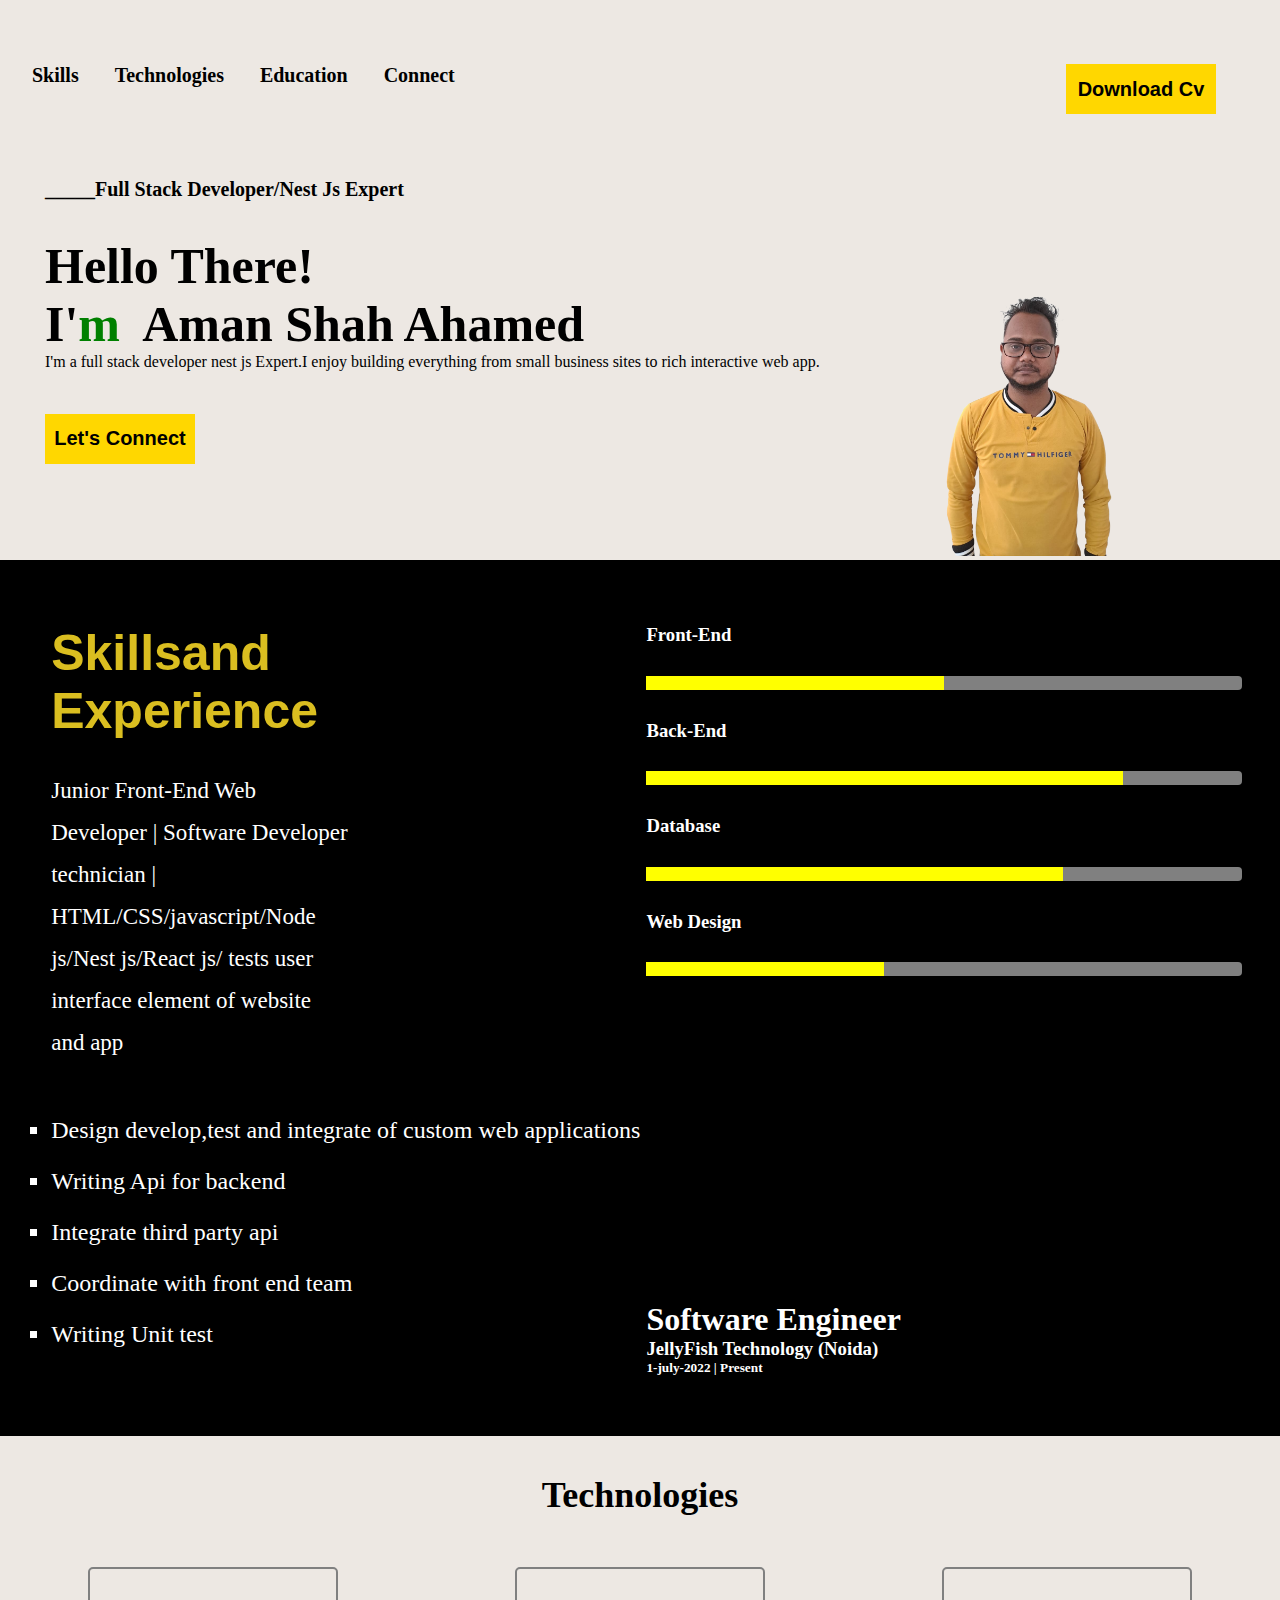
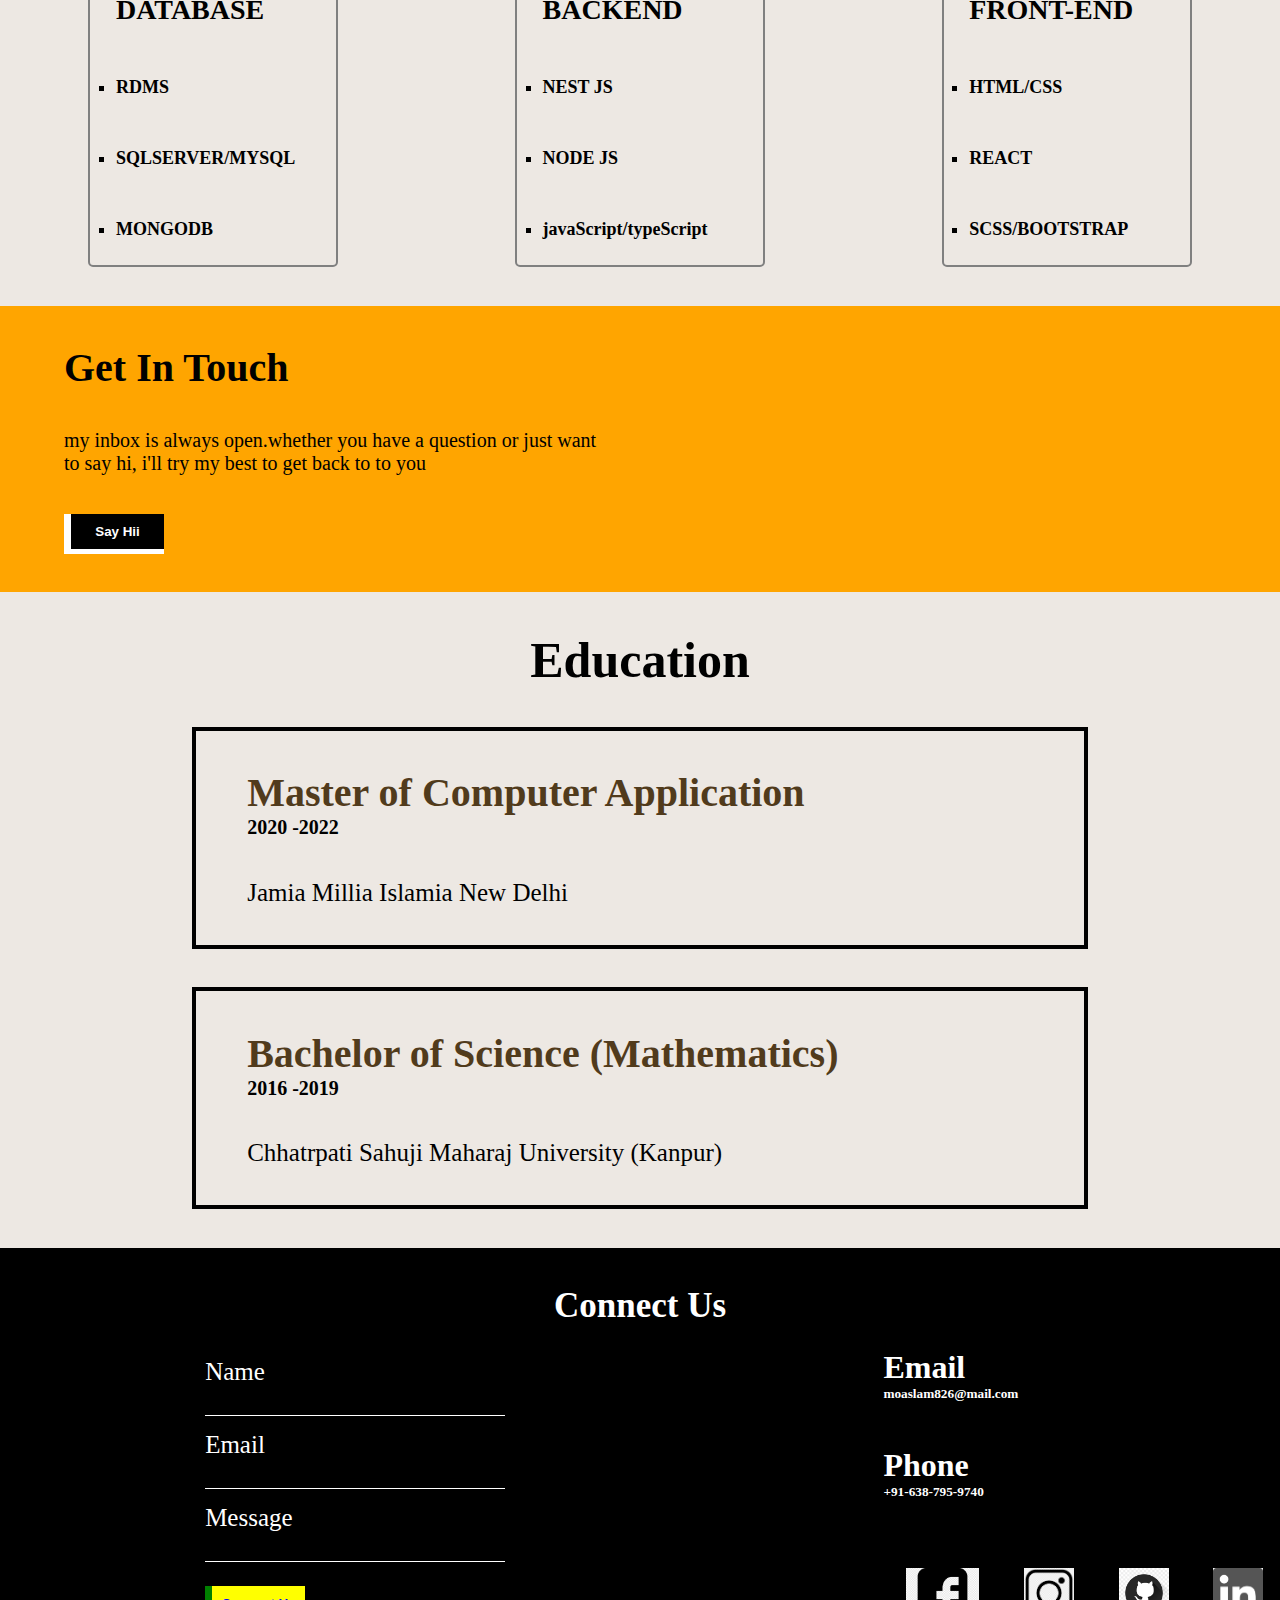
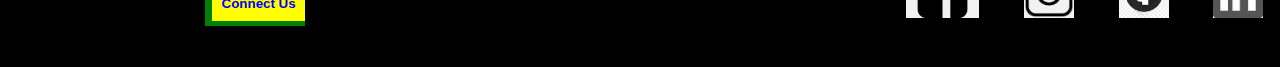
<file: index.html>
<!DOCTYPE html>
<html lang="en">
<head>
    <meta charset="UTF-8">
    <meta http-equiv="X-UA-Compatible" content="IE=edge">
    <meta name="viewport" content="width=device-width, initial-scale=1.0">
    <link rel="stylesheet" href="/css/index.css">
    <title>Document</title>
</head>
<body>
    <div class="container">
        <button id="humIcon"><img src="/static/134216_menu_lines_hamburger_icon.png" alt="" height="25px" width="30px"></button>
       <div class="heading">
        <button id="btn_close"><img src="/static/211652_close_icon.png" alt="" height="25px" width="30px"> </button>
        <nav>
            <li><a href="#skills">Skills</a> </li>
            <li><a href="#tech">Technologies</a></li>
            <li><a href="#education">Education</a> </li>
            <li><a href="#connect">Connect</a></li>
           <li> <button id="btn_download_csv2" onclick="downloadCV()">Download Cv</button></li>
        </nav>
        <button id="btn_download_csv" onclick="downloadCV()">Download Cv</button>
       </div>
       <div class="photo_intro">

        <div class="intro">
            <p  id="into_firstLine">_____Full Stack Developer/Nest Js Expert</p> <br><br>
            <p  id="inro_hello">Hello There! </p>
            <p class="name">I'<p class="name" style="color: green;">m</p><p class="name"> &nbsp Aman Shah Ahamed</p> </p>
            <p>I'm a full stack developer nest js Expert.I enjoy building everything from small business sites to rich interactive web app. </p>
            <button id="btn_connect">Let's Connect</button>
        </div>
        <div class="photo">
            <img src="/static/photo2.jpeg" alt="Aman Shah Ahamed" height="340px">
        </div>
       </div>
    </div>
    <div class="skill_container" id="skills">
        <div class="experience">
            <div class="experience_heading">
                <h1>Skillsand</h1>
                <h1>Experience</h1>
            </div>

            <div class="experience_content">
                Junior Front-End Web Developer | Software Developer technician | HTML/CSS/javascript/Node js/Nest js/React js/ tests user interface element of website and app
            </div>

            <div class="experice_description">
            
                <li>Design develop,test and integrate of custom web applications</li>
                <li>Writing Api for backend</li>
                <li>Integrate third party api</li>
                <li>Coordinate with front end team </li>
                <li>Writing Unit test </li>
            
            </div>
        </div>
        <div class="skill">
            <div class="skill_percentage">
               
                    
                        <h3 >Front-End</h1>
                        <div class="percentage_div">
                            <div class="frontend_percent"></div>
                        </div>
                    
                   
                        <h3>Back-End</h1>
                        <div class="percentage_div">
                            <div class="backend_percent"></div>
                        </div>
                   
                
                        <h3>Database</h1>
                        <div class="percentage_div">
                            <div class="database_percent"></div>
                        </div>
                    
                   
                        <h3>Web Design</h1>
                        <div class="percentage_div">
                        <div class="webdesign_percent"></div></div>
                  
              
            </div>
            <div class="skill_experience">
                <div>
                   <h1>Software Engineer</h1>
                   <h3>JellyFish Technology (Noida)</h3>
                   <h5>1-july-2022 | Present</h5>
                </div>
                
            </div>
        </div>
    </div>
    <div class="technology" id="tech">
        <h1>Technologies</h1>
       <div class="tech_technology">
        <div class="tech_info">
            <div class="tech_database">
                 DATABASE
            </div>
            <li>
               RDMS
           </li>
           <li>
               SQLSERVER/MYSQL
           </li>
           <li>
               MONGODB
           </li> 
       </div>

       <div class="tech_info">
           <div class="tech_database">
                BACKEND
           </div>
           <li>
              NEST JS
          </li>
          <li>
             NODE JS
          </li>
          <li>
             javaScript/typeScript
          </li> 
      </div>

      <div class="tech_info">
       <div class="tech_database">
            FRONT-END
       </div>
       <li>
          HTML/CSS
      </li>
      <li>
        REACT
      </li>
      <li>
         SCSS/BOOTSTRAP
      </li> 
  </div>
       </div>
    </div>
    <div class="get_in_touch">
        <h1>Get In Touch</h1>
        <div class="touch_content">
            <p>my inbox is always open.whether you have a question or just want to say hi, i'll try my best to get back to to you </p>
        </div>
        <button id="say_hii" >Say Hii</button>
    </div>

    <div class="education" id="education">
        <h1 id="educationHeading">Education</h1>
        <div class="major">
            <h1>Master of Computer Application</h1>
            <h5>2020 -2022</h6>
                <p>Jamia Millia Islamia New Delhi</p>
        </div>
        <div class="major" id="minor">
            <h1>Bachelor of Science (Mathematics)</h1>
            <h5>2016 -2019</h6>
                <p>Chhatrpati Sahuji Maharaj University (Kanpur)</p>
        </div>
    </div>

    <div class="connect_us" id="connect">
        <h1 id="connecting_heading">Connect Us</h1>
       <div class="mail">
        <div class="connect_form">
            <form action="https://formspree.io/f/xpzejkwg" id="myform" method="post">
                <label for="name">Name</label>
                <input type="text" name="name" class="input_box"  id="email_name">
                <label for="email">Email</label>
                <input type="email" name="email" class="input_box" id="email_email" >
                <label for="message">Message</label>
                <input type="text" name="message" class="input_box"  id="email_message
                ">
                <p id="my-form-status"></p>
                <button type="submit"  > Connect Us</button>
            </form>
        </div>

        <div class="connecting_info">
            <div class="info">
                <h1>Email</h1>
                <h5>moaslam826@mail.com</h5>
            </div>
            <div class="info">
                <h1>Phone</h1>
                <h5>+91-638-795-9740</h5>
            </div>
            <div class="link">
                <a href="https://m.facebook.com/100010730702119/"><img src="/static/fb.png" alt="" height="50px" ></a>
                <a href="https://instagram.com/amanshah99198?igshid=YmMyMTA2M2Y="><img src="/static/instagram.png" alt=""  height="50px"></a>
                <a href="https://github.com/AmanShahAhamed"><img src="/static/github.png" alt=""  height="50px"></a>
                <a href="https://www.linkedin.com/in/aman-shah-ahamed-226a2720b"><img src="/static/linkdin3.png" alt=""  height="50px"></a>

            </div>
        </div>
       </div>
    </div>
<script src="/js/index.js"></script>
</body>
</html>
</file>
<file: css/index.css>
*{
    padding: 0;
    margin: 0;
    box-sizing: border-box;
    scroll-behavior: smooth;    
}

body{
    overflow-x: hidden;
}

.container{
    background-color:rgb(237, 232, 227);
   
}

/* heading css */

.heading{
    display: flex;
    justify-content: center;
    padding-top:5%;
    padding-bottom: 5%;
}
nav{
    flex-grow: 8;
}

nav li{
    list-style: none;
    display: inline-block;
    padding-left: 3%;
   
 
}
.menu{
    display: flex;
    justify-content: space-evenly ;
}
nav li a{
    text-decoration: none;
    color: black;
    font-weight: bold;
    font-size: 20px;

}
nav li a:hover{
    color: #513B1C;
    font-weight: bolder;
    font-size: 23px;
    text-decoration:underline
}

#btn_download_csv{
    background-color: gold;
    border: none;
    height: 50px;
    width: 150px;
    cursor: pointer;
    font-size: 20px;
    font-weight: bold;
    margin-right: 5%;
}
#btn_download_csv2{display: none;}
#btn_download_csv:hover{
    background-color: rgb(60, 209, 60);
    color: white;
}
/* **************************** */

/* about and photo css */
.photo_intro{
    display: grid;
    grid-template-columns: auto auto;
}

.photo{
    object-fit: fill;
    margin-top: 10%;
}

.intro{
    padding-left: 5%;
}
.name{
    font-size: 50px; font-weight:bolder;
    display: inline-block;
}

#into_firstLine{
    font-size: 20px; font-weight: 600;
}
#inro_hello{
    font-size: 50px; 
    font-weight:bolder;
}

#btn_connect{
    background-color: gold;
    border: none;
    height: 50px;
    width: 150px;
    cursor: pointer;
    font-size: 20px;
    font-weight: bold;
    margin-top: 5%;
    margin-bottom: 10%;
}

#btn_connect:hover{
    background-color: rgb(60, 209, 60);
    color: white;
}

#humIcon{
    cursor: pointer;
    background-color: transparent;
    margin: 5%;
    border: none;
    display: none;

}
#btn_close{
    display: none;
}

/* ************************************* */


/* skills and experience*/
.skill_container{
    background-color: black;
    display: flex;
    flex-wrap: wrap;
    justify-content: center;
}
.experience{
    flex: 1;
    display: flex;
    flex-wrap: wrap;
    justify-content: space-around;
    flex-direction: column;
    margin-left: 4%;
    margin-top: 5%;
}

.experience  h1{
  color: rgb(218, 190, 32);
  font-weight: bolder;
  font-size: 50px;
  font-family: Arial, Helvetica, sans-serif;
}

.experience_content{
    color: white;
    font-size: 23px;
    line-height: 42px;
    margin-top: 5%;
    max-width: 50%;
}

.experice_description{
    color: white;
    margin-top: 5%;
    margin-bottom: 15%; 

}
.experice_description  li{
    list-style:square;
    padding-top:   4%;
    font-size: 24px; 
}



.skill{ 
    flex: 1;
    display: flex;
    flex-wrap: nowrap; 
    flex-direction: column;
    justify-content: space-between;
    align-items: centers;
    width: 50%;
    color: white; 
    margin-top: 5%;
    padding-right: 3%;
}


.skill_percentage li{
    list-style: none;
    
}
.percentage_div{
    height: 14px;
    width: 100%;
    border-radius: 4px;
    margin-top: 5%;
    margin-bottom: 5%;
    background-color: gray;
}
.frontend_percent{
    height: 14px;
    width: 50%;
    background-color: yellow;

}
.backend_percent{
    height: 14px;
    width: 80%;
    background-color: yellow;

}
.database_percent{
    height: 14px;
    width: 70%;
    background-color: yellow;

}
.webdesign_percent{
    height: 14px;
    width: 40%;
    background-color: yellow;

}



.skill_experience{
    color: white;
    margin-bottom: 10%;
    margin-right: 30%;
}

/* ************************************** */

/* Technology */

.technology{
    background-color: rgb(237, 232, 227)
   
}
.tech_technology{ display: flex;
    justify-content: space-around;}
.technology h1{
    font-size: 36px;
    text-align: center;
    font-weight: bolder;
    padding-top: 3%;
}

.tech_info{
   display: flex;
   flex-direction: column;
   justify-content: space-around;
   height:300px;
   width: 250px;
   margin-top: 4%;
   margin-bottom: 3%;
   padding-left: 2%;
   border-radius: 5px;
   box-shadow: 10px 5px,black;
   border: 2px solid grey;
}

.tech_info:hover{
    background-color: #FFA500;
    height:340px;
    width: 290px;
}

.tech_info li{
    font-size: 18px;
    font-weight: bold;
    list-style:square;
}


.tech_database{
    font-size: 28px;
    font-weight: bolder;
}
/* **************************** */
.get_in_touch{
    background-color: #FFA500  
}

.get_in_touch h1{
    font-size: 40px;
    font-weight: bold;
    padding-left: 5%;
    padding-top: 3%;
}
.touch_content{
    font-size: 20px;
    margin-top: 3%;
    margin-left: 1%;
    width: 50%;
    padding-left: 4%;
    padding-right: 4%;
}

#say_hii{
    margin-left: 5%;
    background-color: black;
    color: white;
    font-weight: bold;
    border: none;
    height: 40px;
    width: 100px;
    margin-top: 3%;
    margin-bottom: 3%;
    border-left: 7px solid white;
    border-bottom: 5px solid white;
    cursor: pointer;
}

#say_hii:hover{
    background-color: white;
    color: black;
    border-left: 7px solid black;
    border-bottom: 5px solid black;
}

/* *******************Education************************* */

.education {
    background-color: rgb(237, 232, 227);
    padding-bottom: 3%;
}

#educationHeading{
    text-align: center;
    padding-top: 3%;  
    font-size: 50px
}

.major{
    border: 4px solid black;
   
    padding: 3% 4% 3% 4%;
   
    margin: 3% 15% 0% 15%;
    
}

.major h1{
    font-size: 40px;
    color:#513B1C;
}

.major h5{
    padding-bottom: 5%;
    font-size: 20px;
}

.major p{
    font-size: 25px;
}
/* ******************************* */

/* Connect info */

.connect_us{
    background-color: black;
     color:white;
    }
.mail{
        display: flex;
        justify-content: space-around;
        flex-wrap: wrap;
    }
#connecting_heading {
  text-align: center;
  padding-top: 3%;
  font-size: 35px;
}
.connect_form form {
    display: flex;
    flex-direction: column;
     box-sizing: border-box;
  padding: 2rem;
  border-radius: 1rem;
}
.input_box{
    /* background-color: yellow; */
    background-color: black;
    height: 30px;
    width: 300px;
    margin-bottom: 5%;
    border: none;
    color: yellow;
    padding-top: 2%;
    font-size: 15px;
    padding-bottom: 2%;
    padding-left: 2%;
    border: none;
    border-bottom: 1px solid white;
    outline: none;

}

.connect_form form  button{
    background-color: yellow;
    font-weight: bold;
    border: none;
    height: 40px;
    width: 100px;
    margin-top: 3%;
    margin-bottom: 3%;
    color: blue;
    border-left: 7px solid green;
    border-bottom: 5px solid green;
    cursor: pointer;
}

.connect_form form  button:hover{
    background-color: green;
    color: blue;
    border-left: 7px solid yellow;
    border-bottom: 5px solid yellow;
    color: wheat;
}

.connect_form form label{
    font-size: 25px;
}
.connecting_info{
    display: flex;
    flex-direction: column;
    justify-content: space-around;
}
.link{
    display: flex;
    justify-content: space-around;
}

.link a {margin: 10%;}




/* For Mobile Devices – 320px — 480px
iPads and Tablets – 481px — 768px
Laptops and small screen – 769px — 1024px
Large screens and Desktops – 1025px — 1200px
TV and Extra Large Screens – 1201px and more */


/* For Mobile Device: */
@media only screen and (max-width: 480px) {
    .photo_intro{
        display: flex;
        flex-direction: column-reverse;
        justify-content: space-between;
    }


    #humIcon{
        display: inline;
    }

    .intro {
        font-size: 15px;
    }

    #btn_connect{
        height: 40px;
        width: 140px;
        font-size: 15px;

    }
   
    #into_firstLine{
        font-size: 15px; 
        font-weight: 600
    }

    #inro_hello{
        font-size: 30px;
    }
    .name{
        font-size: 30px;

    }
    
    #btn_download_csv{display: none;}
    #btn_download_csv2{
    background-color: gold;
    border: none;
    height: 30px;
    width: 120px;
    cursor: pointer;
    font-size: 10px;
    font-weight: bold;
    margin-right: 5%;
    display: block;
    }
    #btn_connect2:hover{
        background-color: rgb(60, 209, 60);
        color: white;
    }
    .heading{
        position: fixed;
        top: 0;
        width: 100%;
        background-color:rgb(237, 232, 227);
        overflow-x: hidden;
        transition: 0.5s;
        display: none;
    }
 nav li{
        display: block;
        padding-left: 10%;
        padding-top: 3%;
    }
    #btn_close{
        display: block;
        float: right;
        height: 30px;
        width: 30px;
        border: none;
        position: fixed;
        float: left;
        margin-left:60%;
        background-color: transparent;
    }
    /* skills and experience section */
    .experience_content{
        font-size: 18px;
        line-height: 30px;
    }
    .experice_description li{
        font-size: 20px;
    }
    /* .percentage_div{
        margin-left: 3%;
    } */
    .skill_percentage{
        padding-left: 3%;
    }
    .skill_experience{
        padding-left: 3%;
    }
    .tech_technology{
        display: flex;
        flex-direction: column;
        align-items: center;
    }
    .get_in_touch h1{
        font-size: 25px;
    }
    .get_in_touch p{
        font-size: 18px;
        margin-left: 5%;
    }
    #educationHeading{
        font-size: 25px;
    }
    .major h1{
        font-size: 20px;
        color:#513B1C;
    }
    
    .major h5{
        padding-bottom: 5%;
        font-size: 10px;
    }
    
    .major p{
        font-size: 15px;
    }
     .major {
        border: 1px solid black;
     }
     .link{
        padding-right: 10%;
     }
    
  }
  @media (min-width:421px) and (max-width:480px) {
    .skill_container{
        display: flex;
        flex-direction: column;
    }
    .skill_percentage{
        padding-left: 3%;
        
    }
    .skill{
        padding-left: 3%;
        display: block;
        flex-direction: column;
    }

    .tech_technology{
        display: flex;
        flex-direction: column;
        align-items:center;
        justify-content: space-around;
    }

    


    #connecting_heading {
      font-size: 25px;
    }
   
    .input_box{
        /* background-color: yellow; */
        height: 30px;
        width: 100px;
        margin-bottom: 5%;
        padding-top: 2%;
        font-size: 15px;
        padding-bottom: 2%
    
    }
    
    .connect_form form  button{
        height: 40px;
        width: 100px;
        margin-top: 3%;
        margin-bottom: 3%;
    }
    
    .connect_form form  button:hover{
        border-left: 7px solid yellow;
        border-bottom: 5px solid yellow;
    }
    
    .connect_form form label{
        font-size: 20px;
    }
    .connecting_info{
        display: flex;
        flex-direction: column;
        justify-content: space-around;
    }
    .link{
        display: flex;
        justify-content: space-around;
    }
    
    .link a img {
        height:30px
    }
    .link{
        justify-content: center;
    }


    
    
}

/* iPads and Tablets – 481px — 768px */

@Media(min-width:481px) and (max-width:768px){

    .heading nav li a {
        font-size: 15px;
    }
    #btn_download_csv{
        height: 30px;
        width: 100px;
        font-size: 10px;
    }
    #btn_connect{
        height: 35px;
        width: 100px;
        font-size: 12px;
    }
    #into_firstLine{
        font-size: 18px;
    }
    #inro_hello{
        font-size: 25px;
    }
    .name{
        font-size: 25px;
    }
    .intro p{
        font-size: 15px;
    }
    .experience_heading h1{
        font-size: 30px;
    }
    .experience_content{
        font-size: 20px;
        line-height: 24px;
        width: 400px;
    }
    .experice_description li{
        font-size: 20px;
        overflow: hidden;
    }

    .skill {
        justify-content: center;
        margin-left: 10%;
    }
    .skill_experience{
        margin-top: 10%;
    }

    #educationHeading{
        font-size: 25px;
    }
    .major h1{
        font-size: 25px;
        color:#513B1C;
    }
    
    .major h5{
        padding-bottom: 5%;
        font-size: 10px;
    }
    
    .major p{
        font-size: 15px;
    }
     .major {
        border: 1px solid black;
     }

    
}

/* Dhekna kuchh  bta nhi payega pakka hai at last kuchh back chodi bata ke band krwa dega */
</file>
